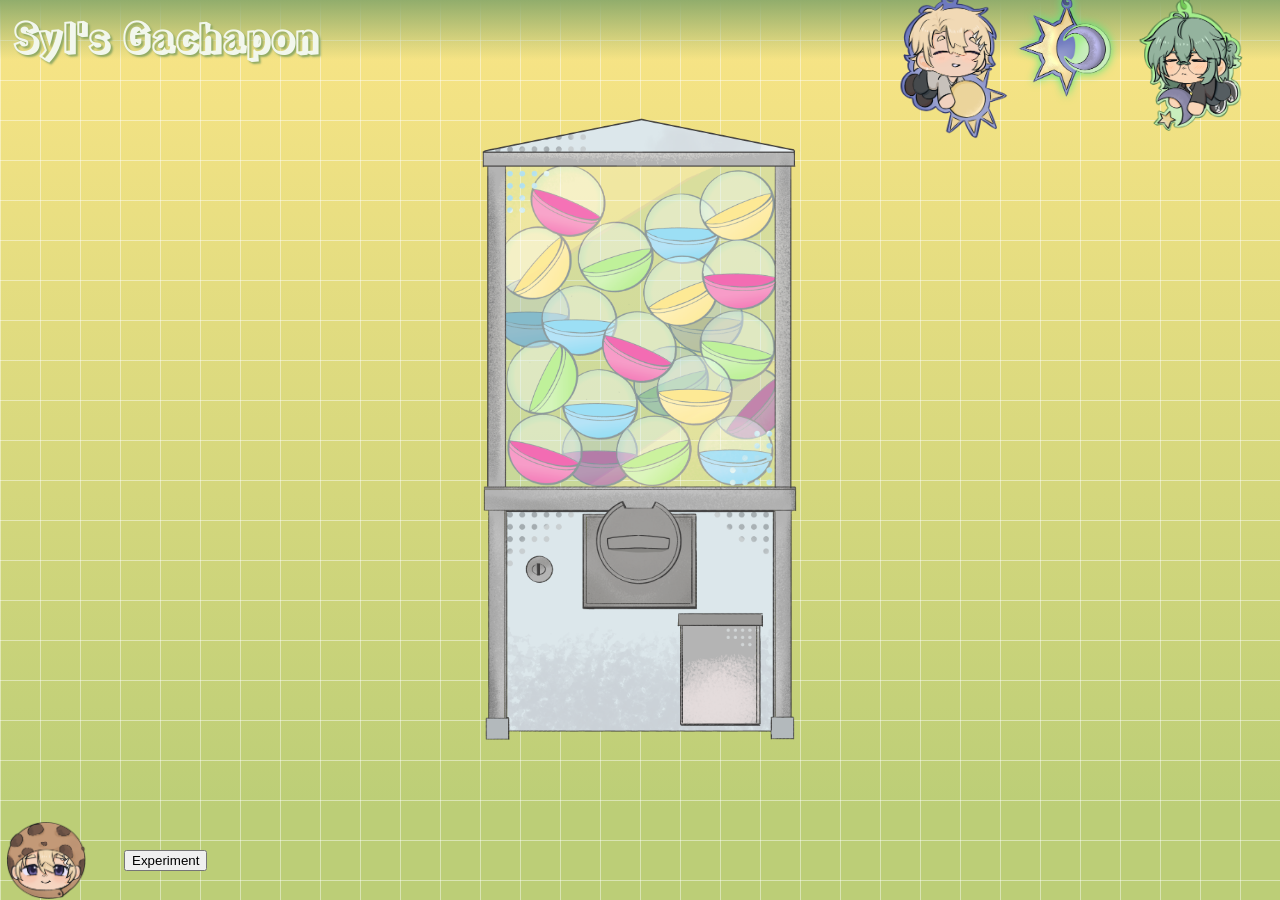
<file: index.html>
<!doctype html>
<html lang="en">
  <head>
    <meta charset="UTF-8">
    <meta name="viewport" content="width=device-width, initial-scale=1.0">
    <meta name="author" content="[Susanne Quan]">
    <meta name="color-scheme" content="dark light">
    <meta
      name="description"
      content="An interactive gachapon machine filled with my favorite trinkets in the form of my original characters!">

    <title>Syl's gachapon</title>
    <link rel="stylesheet" href="./assets/css/normal.css">
    <link rel="icon" href="/images/images-web/ActualGachapon.png" >

    <!-- Importeer het webring component, voeg jouw eigen domein toe in data-page -->
    <script
      data-page="[https://sylwaltz.nl/]"
      src="https://digitaaltuintje.nl/webring.js"
      defer
    ></script>
    <script src="script.js" defer></script>
  </head>

  <body>
    <!-- Bovenste banner -->
    <header>
      <h1>Syl's Gachapon</h1>
    </header>

    <!-- Light and Dark mode -->
    <form>
      <label>
        <input type="radio" name="theme" value="light-theme">
        <img
          src="./images/images-web/Mattias-OFF.png"
          alt="Image button that switches on light mode"
        >
        <img
          src="./images/images-web/Mattias-ON.png"
          alt="Image button that shows when light mode is turned on"
        >
      </label>
      <label>
        <input type="radio" name="theme" value="auto-theme" checked>
        <img
          src="./images/images-web/Sun-Moon(OFF).png"
          alt="Image that switches on the system's preferred light and dark mode">
        <img
          src="./images/images-web/Sun-Moon(ON).png"
          alt="Image that shows when the system's preferred light and dark mode is turned on">
      </label>
      <label>
        <input type="radio" name="theme" value="dark-theme">
        <img
          src="./images/images-web/Vince-OFF.png"
          alt="Image button that switches on dark mode">
        <img
          src="./images/images-web/Vince-ON.png"
          alt="Image button that shows when dark mode is turned on">
      </label>
    </form>

    <!-- Gachapon -->
    <main>
      <button>
        <img
          src="./images/images-web/ActualGachapon.png"
          alt="Gachapon Machine Button"
        >
      </button>

      <button>
        <img
          src="./images/images-web/Gachapon-Handle.png"
          alt="Gachapon handle button that lets you roll for a capsule"
        >
      </button>

      <ul>
        <li>
          <button>
            <img
              src="./images/images-web/Smiski-TRINKET.png"
              alt="Capsule Smiski Trinket"
            >
          </button>
        </li>
        <li>
          <button>
            <img
              src="./images/images-web/Pochacco-TRINKET.png"
              alt="Capsule Pochacco Trinket"
            >
          </button>
        </li>
        <li>
          <button>
            <img
              src="./images/images-web/Sylvanian(correct)-TRINKET.png"
              alt="Capsule Sylvanian Trinket"
            >
          </button>
        </li>
        <li>
          <button>
            <img
              src="./images/images-web/Lps-TRINKET.png"
              alt="Capsule Littlest Petshop"
            >
          </button>
        </li>
        <li>
          <button>
            <img
              src="./images/images-web/Luckycat-TRINKET.png"
              alt="Capsule Luckycat trinket"
            >
          </button>
        </li>
        <li>
          <button>
            <img
              src="./images/images-web/Chiikawa-TRINKET.png"
              alt="Capsule Chiikawa trinket"
            >
          </button>
        </li>
        <li>
          <button>
            <img
              src="./images/images-web/Smiski-TRINKET.png"
              alt="Capsule Smiski Trinket"
            >
          </button>
        </li>
        <li>
          <button>
            <img
              src="./images/images-web/Pochacco-TRINKET.png"
              alt="Capsule Pochacco Trinket"
            >
          </button>
        </li>
        <li>
          <button>
            <img
              src="./images/images-web/Sylvanian(correct)-TRINKET.png"
              alt="Capsule Sylvanian Trinket"
            >
          </button>
        </li>
        <li>
          <button>
            <img
              src="./images/images-web/Lps-TRINKET.png"
              alt="Capsule Littlest Petshop"
            >
          </button>
        </li>
        <li>
          <button>
            <img
              src="./images/images-web/Luckycat-TRINKET.png"
              alt="Capsule Luckycat trinket"
            >
          </button>
        </li>
        <li>
          <button>
            <img
              src="./images/images-web/Chiikawa-TRINKET.png"
              alt="Capsule Chiikawa trinket"
            >
          </button>
        </li>
        <li>
          <button>
            <img
              src="./images/images-web/Smiski-TRINKET.png"
              alt="Capsule Smiski Trinket"
            >
          </button>
        </li>
        <li>
          <button>
            <img
              src="./images/images-web/Pochacco-TRINKET.png"
              alt="Capsule Pochacco Trinket"
            >
          </button>
        </li>
        <li>
          <button>
            <img
              src="./images/images-web/Sylvanian(correct)-TRINKET.png"
              alt="Capsule Sylvanian Trinket"
            >
          </button>
        </li>
        <li>
          <button>
            <img
              src="./images/images-web/Lps-TRINKET.png"
              alt="Capsule Littlest Petshop"
            >
          </button>
        </li>
        <li>
          <button>
            <img
              src="./images/images-web/Luckycat-TRINKET.png"
              alt="Capsule Luckycat trinket"
            >
          </button>
        </li>
        <li>
          <button>
            <img
              src="./images/images-web/Chiikawa-TRINKET.png"
              alt="Capsule Chiikawa trinket"
            >
          </button>
        </li>
        <li>
          <button>
            <img
              src="./images/images-web/Smiski-TRINKET.png"
              alt="Capsule Smiski Trinket"
            >
          </button>
        </li>
        <li>
          <button>
            <img
              src="./images/images-web/Pochacco-TRINKET.png"
              alt="Capsule Pochacco Trinket"
            >
          </button>
        </li>
        <li>
          <button>
            <img
              src="./images/images-web/Sylvanian(correct)-TRINKET.png"
              alt="Capsule Sylvanian Trinket"
            >
          </button>
        </li>
        <li>
          <button>
            <img
              src="./images/images-web/Lps-TRINKET.png"
              alt="Capsule Littlest Petshop"
            >
          </button>
        </li>
        <li>
          <button>
            <img
              src="./images/images-web/Luckycat-TRINKET.png"
              alt="Capsule Luckycat trinket"
            >
          </button>
        </li>
        <li>
          <button>
            <img
              src="./images/images-web/Chiikawa-TRINKET.png"
              alt="Capsule Chiikawa trinket"
            >
          </button>
        </li>
      </ul>
    </main>

    <footer>
      <nav>
        <button commandfor="cookieModal" command="show-modal" id="cookieButton">
          <img
            src="./images/images-web/Cookie-Mattias.png"
            alt="Cookie button"
          >
        </button>

        <dialog id="cookieModal">
          <form method="dialog">
            <p lang="en"></p>
            <h2>Cookies?</h2>
            This site is hosted with Github pages. Github may collect User
            Personal Information (such as IP adresses) to comply with legal
            obligations, and to mantain the service and the integrity of this
            website and the service. We do not store or collect any of the
            user's data related to the usage of this website.
            <br>
            This website is part of a digital webring with other student
            projects. The owner of this digital webring does not collect or
            analyze personal data.
            <button value="accept" onclick="acceptCookie()">Allow</button>
            <button>Reject</button>
          </form>
        </dialog>
        <!-- kreeg telkens een error met W3C validator, gebruikte hierbij deze source https://stackoverflow.com/questions/24837102/the-element-button-must-not-appear-as-a-descendant-of-the-a-element -->
        <form action="./CODE/spinvis.html" method="get">
         <button>Experiment</button>
        </form>
      </nav>
    </footer>
  </body>
</html>
</file>
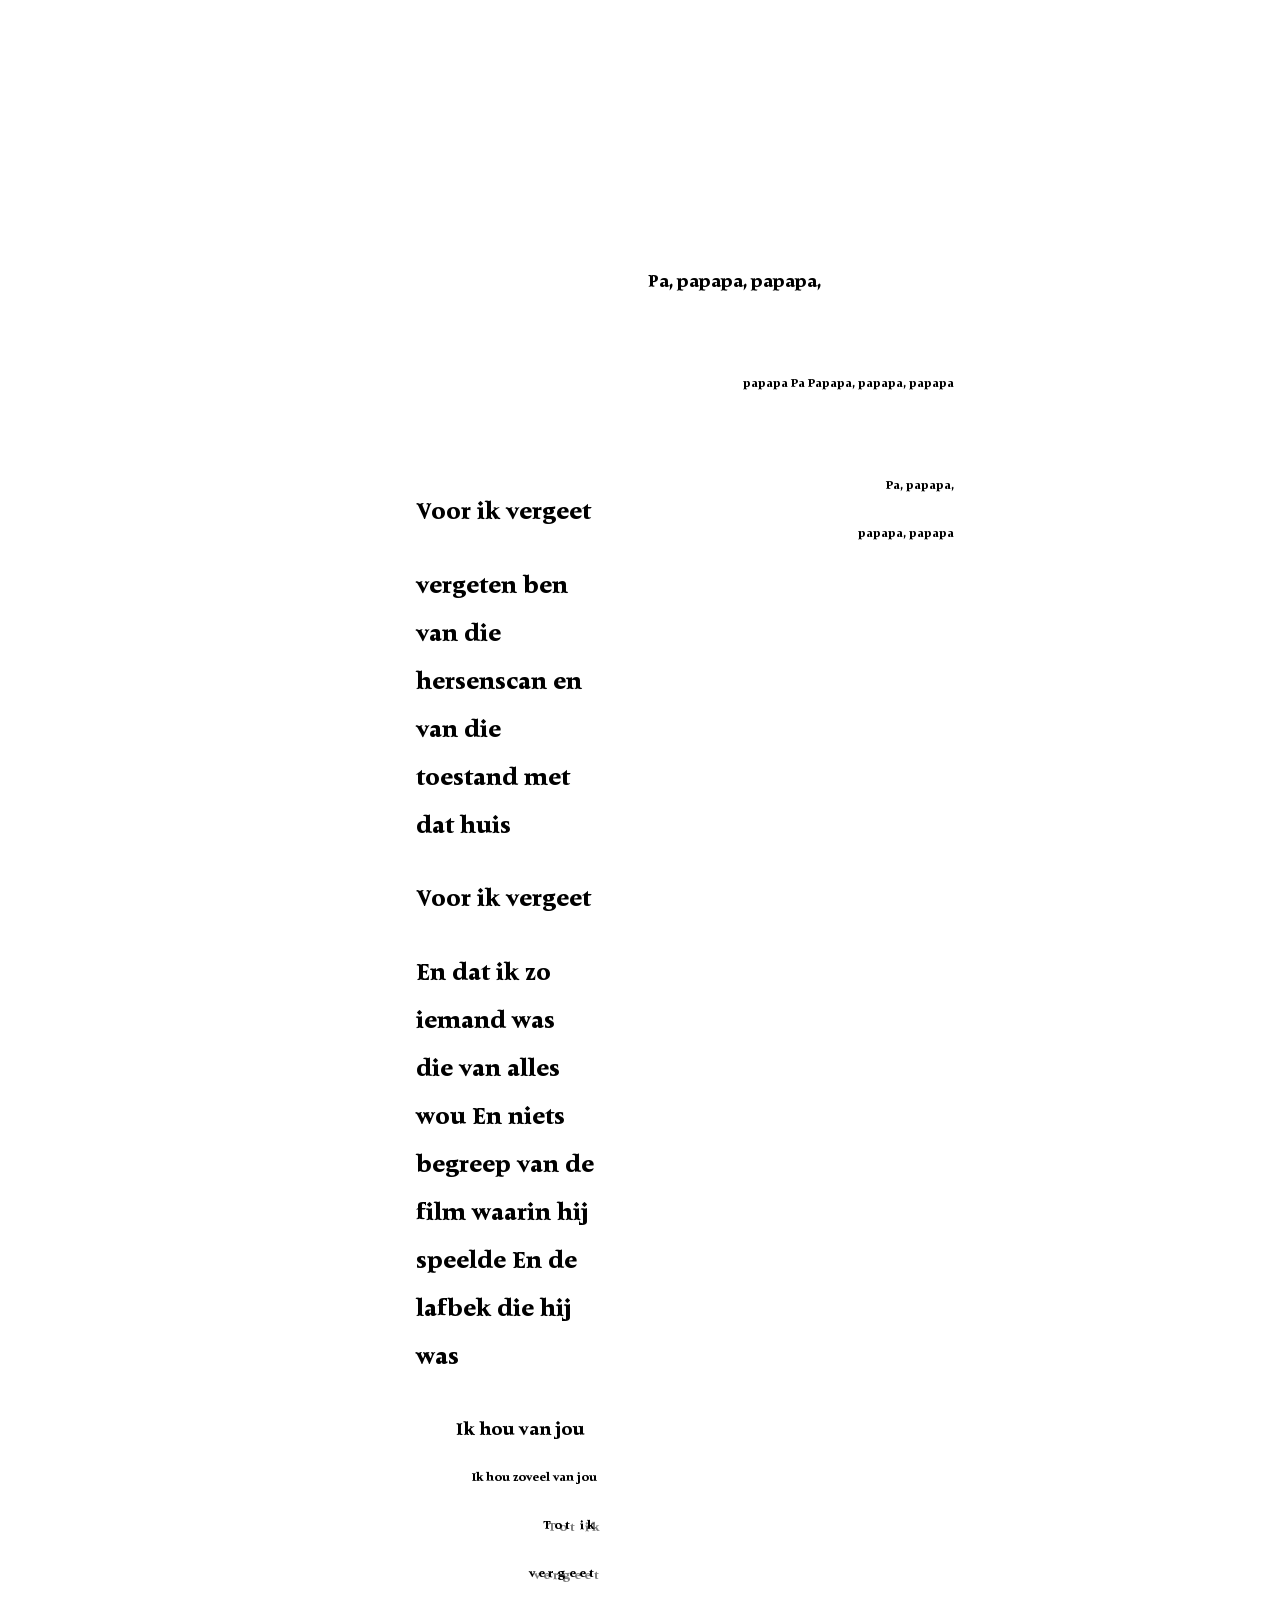
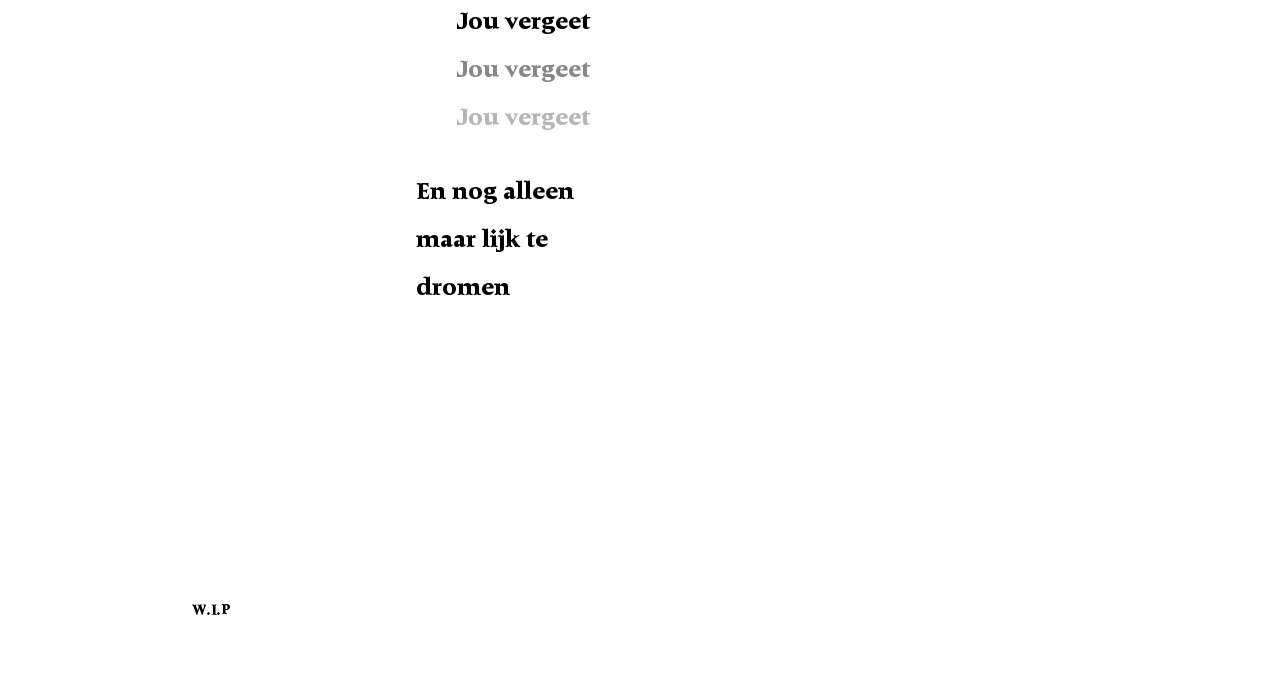
<file: CODE/spinvis.html>
<!doctype html>
<html lang="en">
  <head>
    <meta charset="UTF-8" />
    <meta name="viewport" content="width=device-width, initial-scale=1.0" />
    <meta http-equiv="X-UA-Compatible" content="ie=edge" />
    <title>Voor ik vergeet</title>
    <link rel="stylesheet" href="spinvis.css" />
    <meta name="copyright" content="Design by …" />
    <meta name="description" content="…" />
    <meta name="keywords" content="…" />
  </head>
  <body>
    <!--<header>Voor ik vergeet Spinvis</header> -->
    <main>
      <article>
      <ul class="Intro">
        <p>
          <li>Pa, papapa, papapa, </li> <li>papapa Pa Papapa, papapa,
          papapa</li> <li> Pa, papapa, papapa, papapa</li> 


      <!-- <section class="Verse1">
        <h1>Voor ik vergeet</h1>
        <p>dat hier een <em>kerk</em> heeft gestaan</p>
        <h2>Voor ik vergeet</h2>
        <p>
          dat ik jarig was En een tic-tac in mijn neusgat had toen we naar
          zeeland zijn gegaan
        </p>
        <h3>Voor ik vergeet</h3>
        <p>koninginnedag En wie toen mijn vrienden zijn geweest</p>
        <p>
          En ik niets meer weet van straten en examens en vacanties en ruzie Op
          een feest ergens in de Biltstraat waar ik toch niemand kende
        </p>
      </section>
      <section class="Chorus">
        Papapa, papapa, papapa Pa, papapa, papapa, papapa Pa
      </section>
      <section class="Verse2">
        <h4>Voor ik vergeet</h4>
        buis effect/ stem effect-->
        <!-- <p>en later alles anders heet</p> -->
        <!-- <h5>Voor ik vergeet</h5> -->
        <!-- buis effect/ stem effect-->
        <!-- <p>
          en ik de feiten en de cijfers en de namen van de schrijvers niet meer
          weet
        </p>
        <p> -->
          <!-- De hele dag -->
          <!-- wat hoopvol - toon gaat omhoog-->
          <!-- en alle woorden en elk uur de hele dag -->
        <!-- </p>
        <p>
          En ook de nacht en de zomers en de handen van mijn vader -->
          <!--pauze tussen deze twee zinnen-->
          <!-- vergeet ik op den duur -->
        </p>
      </section>
      <section class="Verse3">
        <p id="Zacht">Voor ik vergeet</p>
        <!--symfonie instrumenten - stem omhoog-->
        <p>vergeten ben van die hersenscan en van die toestand met dat huis</p>
        <p id="Zacht">Voor ik vergeet</p>
        <!-- zachter en extra stem-->
        <p>
          En dat ik zo iemand was die van alles wou En niets begreep
          <!-- pauze tussen twee-->
          van de film waarin hij speelde En de lafbek die hij was
          <!--extra drums en nadruk op lafbek-->
        </p>
        <!-- extra string instrumenten en symfonie -->
        <ul>
          <li>Ik hou van jou</li>
          <li>Ik hou zoveel van jou</li>
          <li>Tot ik vergeet </li> <!--buis effect -->
          <li>Jou vergeet </li>
          <li>Jou vergeet </li>
          <li>Jou vergeet </li>
          </li>
        </ul>
        <p id="Droom">
        En nog alleen maar lijk te dromen
        </p>
      </section>

      <!-- <section class="Outro">
        Papapa, papapa, papapa Pa, <br>papapa, papapa, papapa Pa Papapa, papapa,
        papapa Pa, <br>papapa, papapa, papapa Pa -->
      </section>
     </article>
    </main>
    <footer>W.I.P</footer>
  </body>
</html>
</file>
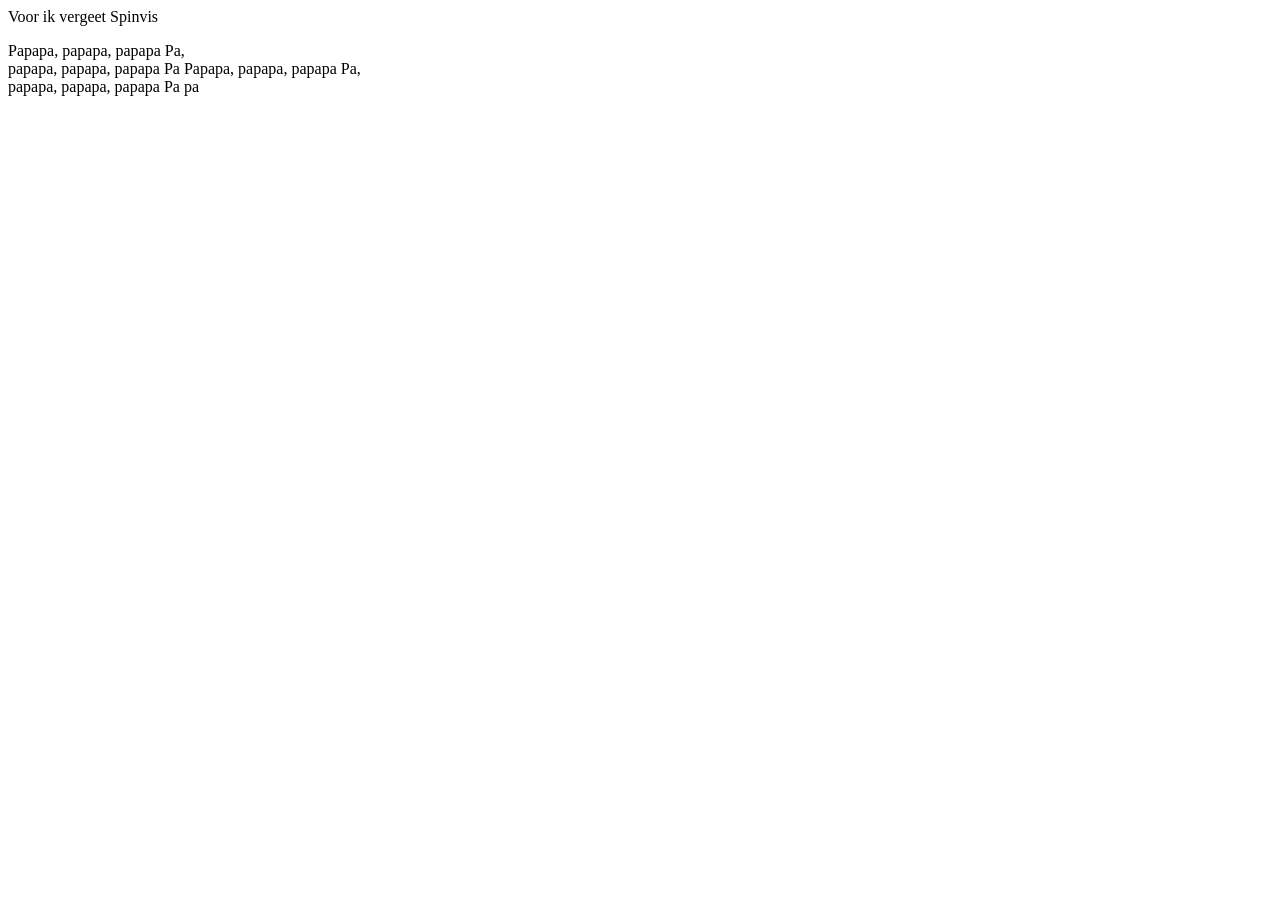
<file: CODE/spinvisNEW.html>
<!doctype html>
<html lang="en">
  <head>
    <meta charset="UTF-8" />
    <meta name="viewport" content="width=device-width, initial-scale=1.0" />
    <meta http-equiv="X-UA-Compatible" content="ie=edge" />
    <title>Voor ik vergeet</title>
    <link rel="stylesheet" href="" />
    <meta name="copyright" content="Design by …" />
    <meta name="description" content="…" />
    <meta name="keywords" content="…" />
  </head>

  <body>
    <header>Voor ik vergeet Spinvis</header>

    <article>
      <section class="Intro">
        <p>
          Papapa, papapa, papapa Pa, <br />papapa, papapa, papapa Pa Papapa,
          papapa, papapa Pa,<br />
          papapa, papapa, papapa Pa pa
        </p>
      </section>
      <section class="Verse1"></section>
    </article>
  </body>
</html>
</file>
<file: assets/css/normal.css>
@font-face {
  font-family: "RampartOne";
  src:
  url(../fonts/RampartOne-Regular.ttf);
  font-weight: 400;
  font-style: normal;
}
@font-face {
  font-family: "Chewy";
  src:
  url(../fonts/Chewy-Regular.ttf);
  font-weight: 400;
  font-style: normal;
}

*,
*::before,
*::after {
  box-sizing: border-box;
}

/**************************
* MARK: Custom properties
**************************/
html, body {
  overflow: hidden;
  margin: 0;
  padding: 0;
  height: 100vh;
  width: 100vw;
}


html {
  color-scheme: light dark;
  --gradient-color-light: light-dark(#fae586 , #b5dbf0);
  --gradient-color-dark: light-dark(#bcce77, #599bbc );
  --header-color: light-dark(#91ad6c , #1b5273);
  --text-color: light-dark(#f2f7ed, #e7f0f5);
  --text-shadow: light-dark(#334121, #0a2637);
  --lines-color: light-dark(#FFFFFF70, #FFFFFF30);
  
  --cookies-bg: light-dark(#9eb87b95,#36739995);
  --cookies-border: light-dark(#334121, #0a2637);
  --text-shadow: light-dark(#89a662ee, #154969ee);

  --backdrop-active: light-dark(#80ad46ee,#4997c7ee );
  --focus-color: light-dark(#a3fb51ee, #e875cfee);
}
html:has([value="light-theme"]:checked) {
  color-scheme: light;
}

html:has([value="dark-theme"]:checked) {
  color-scheme: dark;
}
    @keyframes --trinket-animation {
    0% {
      transform: translateY(0);
    }
    50% {
      transform: translateY(-20px);
    }
    100% {
      transform: translateY(0);
    }
  }
/**************************
* MARK: Algemene
**************************/
h1 {
  font-family: "RampartOne", Verdana;
}
body {
  font-family: "Rubik Spraypaint", system-ui;
  display: grid;
  margin: 0%;
  padding: 0;

/**************************
* MARK: Background
**************************/
  background-image: linear-gradient(#efad76, #efc576);
  background-image: 
    linear-gradient(
      to bottom,
      transparent,
      transparent
    ),
    linear-gradient(
      to right,
      var(--lines-color) 1px,
      transparent 1px
    ),
    linear-gradient(
      to bottom,
      var(--lines-color) 1px,
      transparent 1px
    ),
    linear-gradient(
    to bottom,
    var(--gradient-color-light),
    var(--gradient-color-dark)90% 
  );

  background-size:
    100% 100%,
    40px 40px,
    40px 40px,
    100% 100%;



  background-attachment: fixed;

/**************************
* MARK: Light-Dark-Styling
**************************/
/* Button gemaakt met behulp van de Light/dark & button/states deepdives, Sanne en chatgpt voor debuggen*/

  > form:nth-of-type(1) { 
    padding: 0%;
    margin: 0%;
    display: flex;
    flex-direction: row;
    justify-content: flex-end;
    align-self: start;
    position: fixed;
    top: -2.1%;
    z-index: 100%;
    right: 2%;
  }

  label {
    position: relative;

    transition: 0.2s ease-in;
    

      &:hover:nth-of-type(1) {
      transform: scale(1.05);
      content: url("/images/images-web/Mattias-HOVER.png");
      width: 8em;
    }

      &:hover:nth-of-type(2) {
      transform: scale(1.05);

    }

    &:hover:nth-of-type(3) {
      transform: scale(1.05);
      content: url("/images/images-web/Vince-HOVER.png");
      width: 8em;

    }

    &:has(input:checked):hover:nth-of-type(1) {
      transform: scale(1.05);
      content: url("/images/images-web/Mattias-ON.png");
      width: 8em;
    }

    &:has(input:checked):hover:nth-of-type(3) {
      transform: scale(1.05);
      content: url("/images/images-web/Vince-ON.png");
      width: 8em;
    }


    &:has(input:checked) {
      filter: drop-shadow(0 0 0.3em #56e57c);
    }

    &:has(input:focus-visible) {
      filter: drop-shadow(0 0 0.5em #e875cfee);
    }

    



    input {
      padding: 0;
      margin: 0;
      position: absolute;
      inset: 0;
      appearance: none;
      outline: none;
    }

    img {
      display: block;
      width: 8em;
      padding: 0%;
      margin: 0%;
      cursor: pointer;


      @media (width < 40em) {
        width: 5.5em;
      }

      :checked ~ & {
        display: none;
      }

      &:nth-of-type(2) {
        display: none;

        :checked ~ & {
          display: block;
  
      }
        }
      }
    }
  }

  label:nth-of-type(2) {
    img {
      width: 7em;

      @media (width < 40em){
        width: 5.5em;
      }
    }
  }

/**************************
* MARK: Header
**************************/
header {
  display: flex;
  align-items: center;
  background-image: 
  linear-gradient(to bottom,
  var(--header-color),
  transparent 60px);
  position: sticky;
  top: 0%;
  margin: 0%;
  padding: 0%;
  height: 4.5em;
  

  /* border-bottom-left-radius: 15%;
  border-bottom-right-radius: 15%; */

  h1 {
    color: var(--text-color);
    padding: 1%;
    align-items: center;
    display: flex;
    font-size: clamp(1.8rem, 3vw, 2.8rem);
    text-shadow: 2px 2px 2px var(--text-shadow);
  }
}

footer {
  position: fixed;
  bottom: 0; 

  nav {
    display: flex;
    flex-direction: row;
    align-items: center;
    gap: 2em;
    font-size: 1em;
    
  }


/**************************
* MARK: Cookie Button
**************************/
  /* gebruik van een id toen ik ging debuggen met chatgpt*/
   #cookieButton{
    transition: .2s ease-in;
    background-color: inherit;
    border: none;
    outline: none;

    &:focus {
      filter: drop-shadow(0 0 0.5em #e875cfee);
    }
    
    
    &:hover {
      transform: scale(1.05);
    }
  img {
    display: block;
    width: 6em;
    }
  } 

    #cookieModal {
      text-shadow: 2px 2px 2px var(--text-shadow);
      color: var(--text-color);
      font-family: "Chewy";
      font-size: clamp(1rem, 1.5vw, 3vw);
      width: 80%;
      background-color: var(--cookies-bg);
      border-color:  var(--cookies-border);
      border-radius: 10px 10px;
      padding: 2%;
  }
}
body.eatCookie #cookieButton img {
    content:url("/images/images-web/Cookie-eaten-Mattias.png") / "acceptedCookie";}

/**************************
* MARK: Main
**************************/

main {
  /* MAIN IMAGE*/
  > button:nth-of-type(1) {
    display: flex;
    margin-right: auto;
    margin-left: auto;
    background-color: inherit;
    border: none;
    img {
      width: auto;
      height: 41.5rem;
      object-fit: cover;
    }
  }

 > button:nth-of-type(2) {
    display: flex;
    background-color: inherit;
    border: none;
    z-index: 50;
    position: relative;
    left: calc(50% - 3.4rem);
    bottom: calc(50% - 7.5rem);
    transition: transform 1.0s ease-in-out;
    outline: none;

      &:focus {
      filter: drop-shadow(0 0 0.5em #e875cfee);
    }

    @media (width < 40em){
          z-index: 50;
          position: relative;
          left: calc(50% - 3.5rem);
          bottom: calc(50% - 7.rem);
        }
      
    &:hover {
      filter: drop-shadow(0 0 0.3em white);
    }
    &:active {
    transform: rotate(300deg);
    }

      img {
        width: 5.9rem;
        cursor: pointer; 
   }
  } 
}

/**************************
* MARK: Gacha Button
**************************/
/* code geholpen door Sanne */

@property --distance {
	syntax:"<number>";
	initial-value:0;
	inherits:true;
}

@property --base {
	syntax:"<number>";
	initial-value:0;
	inherits:true;
}

ul {
  padding:0;
  margin:0;
  list-style-type: "";
}

li {
  width:8em;
  aspect-ratio: 1;
  border-radius: 50%;
  position: fixed; 
  left: calc(60% - 4em);
  bottom: calc(10% - 4em);
  opacity:0;
  scale:0;
  z-index: 100;

  button {
    display: block;
    border-radius: 50%;
    appearance: none;
    background:none;
    border:none;
    padding: .5em;
    cursor: pointer;
  }
  

  &.is-pulled {
    transition: 
      left .5s,
      opacity .2s,
      scale .5s,
      bottom .5s,


      --base .5s 1.5s,
      --distance .5s 1.5s;
    left:calc(50% - 4em);
    bottom:calc(50% - 4em);
    opacity:1;
    scale:1;

    --base:1;
    transform:
    /* veranderen van distance hier*/
    rotate( calc( var(--rotate) * 360deg ) )
    translateY( calc( var(--base) * 25vmin + var(--distance) * 30vmin) )
    rotate( calc( var(--rotate)* -360deg ));
    
  &.is-pulled img {
    animation-name: --trinket-animation;
    animation-duration: 2s;
    animation-iteration-count: infinite;
    animation-delay: 2s;
    animation-timing-function: ease-in-out
    }
}

  &::before {
    content:"";
    position: absolute;
    inset: 0 0 50% 0;
    border-radius:50% 50% 1px 1px / 100% 100% 1px 1px;

    background-image: url("/images/images-web/Capsule-TOP.png" );
    background-size: 100% auto;
    background-repeat: no-repeat;
    box-shadow:
    inset 0 -1px hsl(calc(var(--images) * 360) 100% 25% / .55);

    /* translate:0 .3em; */
}

  &.is-pulled::before {
    transition:
      translate .5s 1s,
      rotate .5s 1s,
      opacity .5s 1s;
    translate: 0 -60vw;
    rotate:1turn;
    opacity:0;
    pointer-events:none;
}
  &::after {
    content:"";
    position: absolute;
    inset:50% 0 0 0;

     translate:0 -.3em;

    border-radius:1px 1px 50% 50% /1px 1px 100% 100%;
    /* background-color: green; */
    background-image: url("/images/images-web/Capsule-BOTTOM-Blue.png");
    background-size: 100% auto;
    background-repeat: no-repeat;

    filter:hue-rotate( calc(var(--images) * 360deg ));
    
    /* background-image:
      radial-gradient(
        circle at 67% 67%,
        hsl( calc(var(--images)*360 ) 100% 20%),
        hsl( calc(var(--images)*360) 100% 50%)
      );
  box-shadow:
    inset 0 1px hsl(calc(var(--images)* 360) 100% 90% / .5s),
    inset -.5em -1em 1em hsl(calc(var(--images) * 360) 100% 10% / .5 ),
		inset .5em 0 1em hsl(calc(var(--images) * 360) 100% 90% / .5 );
	} */
  }

  &.is-pulled::after {
    translate: 0 60vw;
    rotate: -1turn;
    opacity:0;

    transition:
      translate .5s 1s,
      rotate .5s 1s,
      opacity .5s 1s;
    pointer-events:none;
    
  }

  img {
    max-width:70%;
  }
}
</file>
<file: CODE/spinvis.css>
/* MARK: fonts */
@font-face {
  font-family: "Seraphs";
  src: url("./SeraphsVF.woff2") format("woff2"); /* Modern Browsers */
}
/* MARK: items */

html {
  height: 100%;
  margin: 0%;
}

@keyframes fadeIn {
  0% {
    opacity: 0;
  }
  100% {
    opacity: 1;
  }
}


h2,
h3,
h4,
h5 {
  font-family: "Seraphs";
  font-size: 2vw;
}

h1 {
  font-family: "Seraphs";
  font-size: 3vw;
  font-variation-settings: "WGTH" 100;
  animation: fadeIn;
  animation-timeline: view();
}
body {
  font-variation-settings: "SRFS" 50;
  line-height: 3em;
  display: grid;
  font-family: "Seraphs";
  justify-content: center;
  column-gap: 10em;
}

main {
  height: 100%;
  width: 70em;
  padding: 5%;
  display: grid;
  grid-template-columns: repeat(6, minmax(3em));
  grid-template-rows: repeat(6, minmax(3em));
  font-size: clamp(1vw, 2vw, 1vw);


.Intro {
  display: grid;
  grid-column: 1/6;
  gap: 2em;
  padding: 20%;
  font-size: 2vw;
  list-style-type: none;
 

  
  li:nth-of-type(1) {
    grid-area: 1 / 2 /4 /7;
    font-size: 1.5vw;
  }
   
  li:nth-of-type(2){
    grid-area: 2 / 2 /4 /7;
    font-size: 1vw;
    text-align: right;
    
  }


  li:nth-of-type(3){
    grid-area: 3 / 5 /5 /7;
    text-indent: 30%;
     font-size: 1vw;
    text-align: right;
  }

  li:nth-of-type(4){
    grid-area: 4 / 5 /5 /7;
  }
}

.Verse1 {
  animation: fadeIn;
  animation-timeline: view();
}


.Verse2 {
  animation: fadeIn;
  animation-timeline: view();
}

.Verse3 {
  grid-row-start: 3;
  grid-row-end: 7;
  animation: fadeIn;
  animation-timeline: view();
  ul {
    list-style-type: none;}

    li:nth-of-type(3) {
      letter-spacing: 0.2rem;
      text-shadow: grey 5px 2px;
    }

    li:nth-of-type(5){
      color: rgba(0, 0, 0, 0.471);
    }

    li:nth-of-type(6) {
      color: rgba(0, 0, 0, 0.29);
    }
  }
}

.Chorus {

}

.Outro {
  transform: skew(20deg) translate(-1.5em);
  text-align: left;
  font-size: 5vw;
  line-height: 2em;
}

#droom {
  text-align:center;
}
</file>
